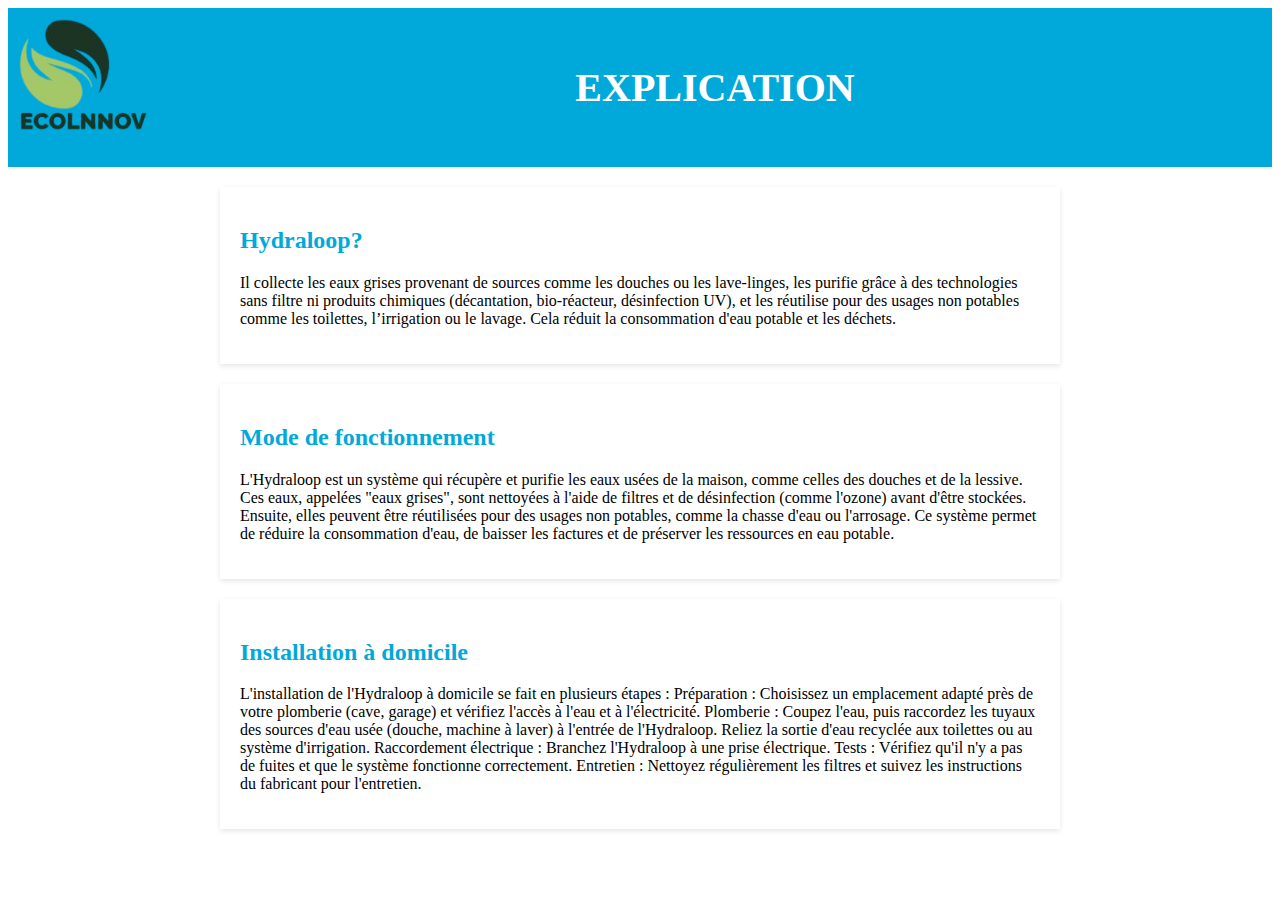
<file: html5_SAMBATRA/Sambatra.html>
<!DOCTYPE html>
<html lang="fr">
<head>

    <link rel="stylesheet" type="text/css" href="Sambatra.css">
    <img src="logo.png" alt="Logo" width="150" height="133" align="left" style="margin-right"/>

</head>
<body>

<header>
<h1><p>EXPLICATION</p></h1>

</header>


<section>
    <h2> Hydraloop? </h2>
    <p>Il collecte les eaux grises provenant de sources comme les douches ou les lave-linges, les purifie grâce à des technologies sans filtre ni produits chimiques (décantation, bio-réacteur, désinfection UV), et les réutilise pour des usages non potables comme les toilettes, l’irrigation ou le lavage. Cela réduit la consommation d'eau potable et les déchets.</p>
</section>

<section>
    <h2> Mode de fonctionnement </h2>
    <p>L'Hydraloop est un système qui récupère et purifie les eaux usées de la maison, comme celles des douches et de la lessive. Ces eaux, appelées "eaux grises", sont nettoyées à l'aide de filtres et de désinfection (comme l'ozone) avant d'être stockées. Ensuite, elles peuvent être réutilisées pour des usages non potables, comme la chasse d'eau ou l'arrosage. Ce système permet de réduire la consommation d'eau, de baisser les factures et de préserver les ressources en eau potable.</p>
	<ul>

       
  


    </ul>
</section>

<section>
<h2> Installation à domicile </h2>
<p>L'installation de l'Hydraloop à domicile se fait en plusieurs étapes :

Préparation : Choisissez un emplacement adapté près de votre plomberie (cave, garage) et vérifiez l'accès à l'eau et à l'électricité.

Plomberie : Coupez l'eau, puis raccordez les tuyaux des sources d'eau usée (douche, machine à laver) à l'entrée de l'Hydraloop. Reliez la sortie d'eau recyclée aux toilettes ou au système d'irrigation.

Raccordement électrique : Branchez l'Hydraloop à une prise électrique.

Tests : Vérifiez qu'il n'y a pas de fuites et que le système fonctionne correctement.

Entretien : Nettoyez régulièrement les filtres et suivez les instructions du fabricant pour l'entretien.</h2></p>


      <ul>
       
       



   </ul>
   </p>

</section>


</body>
</html>
</file>
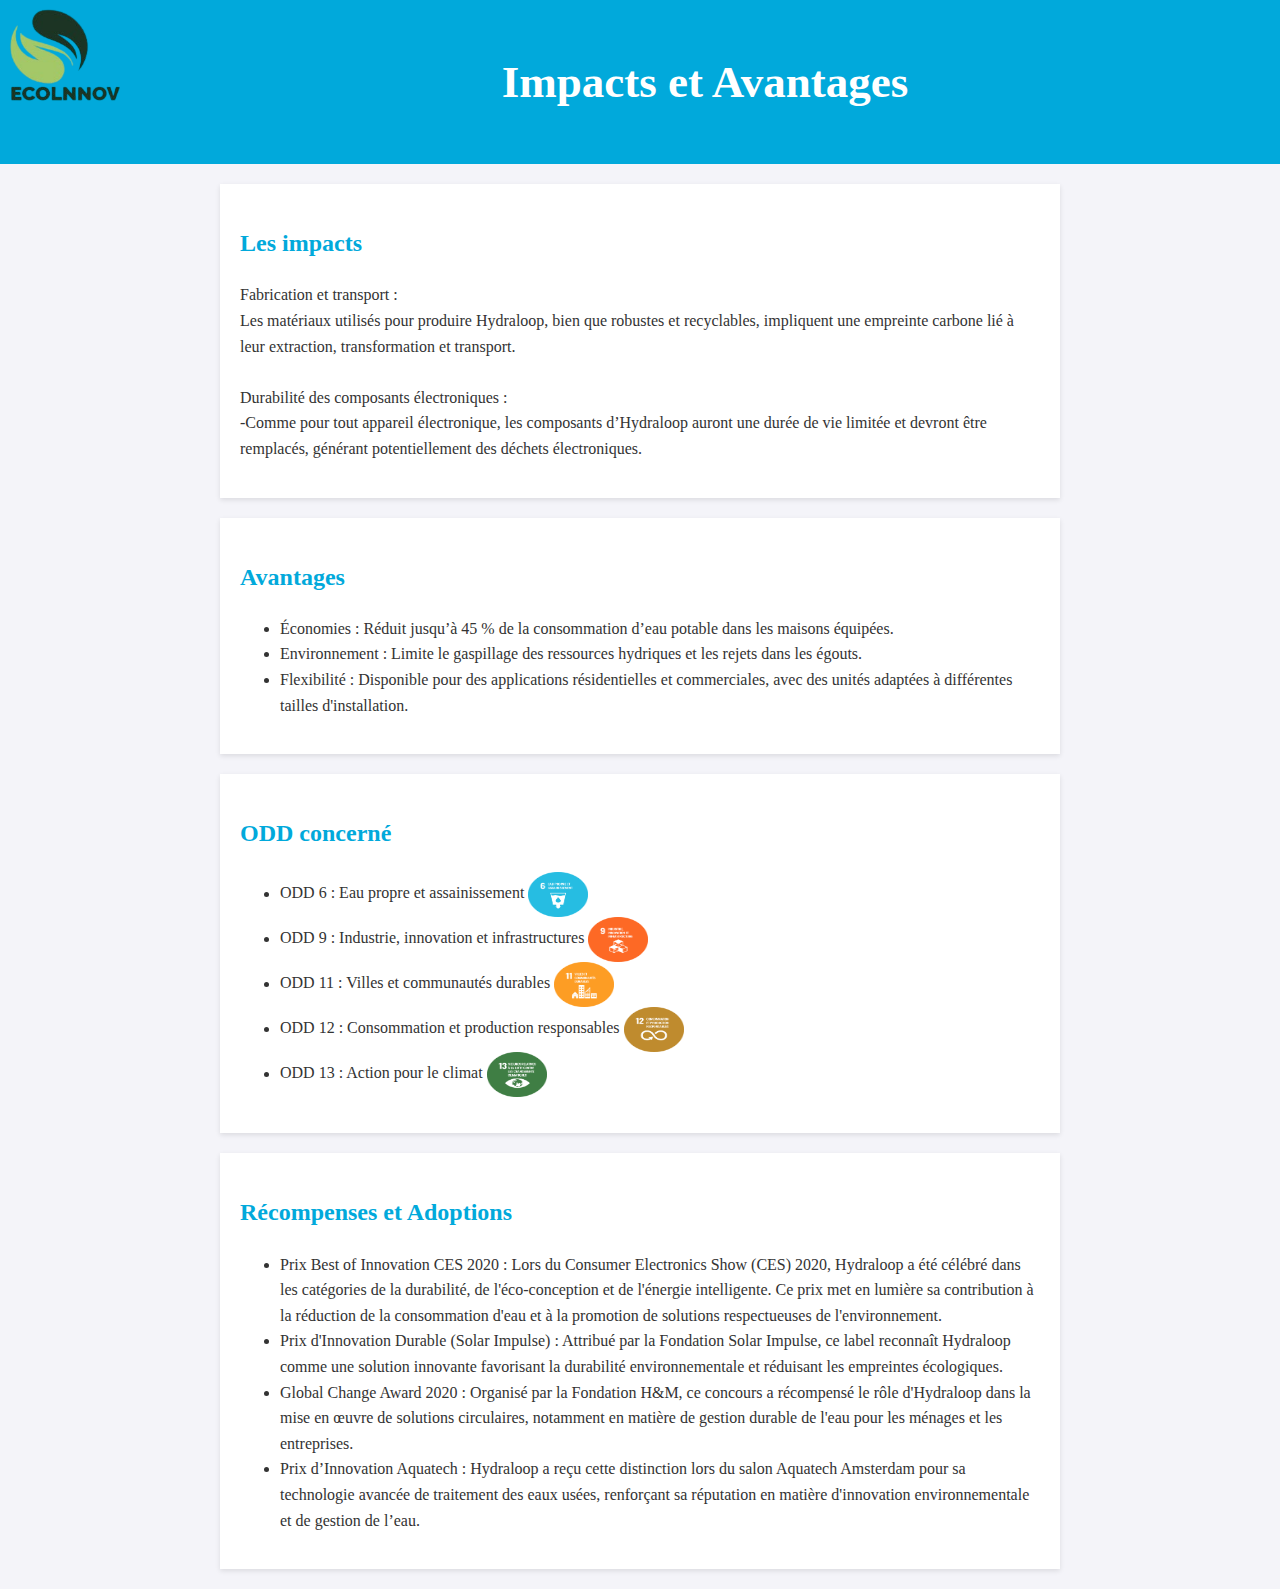
<file: Html_Nessim/new 1.html>
<!DOCTYPE html>
<html lang="fr">
<head>
   
    <link rel="stylesheet" type="text/css" href="STYLEness.css">
    <img src="logo.png" alt="" width="130" height="110" align="left" style="margin-right"/>
	
</head>
<body>

<header>
    
    <p> <h1>Impacts et Avantages</h1></p>

</header>


<section>
    <h2>Les impacts</h2>
    <p>
        
         Fabrication et transport : <br/>
		Les matériaux utilisés pour produire Hydraloop, bien que robustes et recyclables, impliquent une empreinte carbone lié à leur extraction, transformation et transport.<br/><br/>
		 Durabilité des composants électroniques :<br/>
		-Comme pour tout appareil électronique, les composants d’Hydraloop auront une durée de vie limitée et devront être remplacés, générant potentiellement des déchets électroniques.

      </p>
</section>

<section>
    <h2>Avantages</h2>
    <p>
      <ul> 
	  <li> Économies : Réduit jusqu’à 45 % de la consommation d’eau potable dans les maisons équipées.</li> 
      <li> Environnement : Limite le gaspillage des ressources hydriques et les rejets dans les égouts.</li> 
      <li> Flexibilité : Disponible pour des applications résidentielles et commerciales, avec des unités adaptées à différentes tailles d'installation.</li> 
	  </ul>
   </p>

</section>

<section>
    <h2>ODD concerné</h2>
    <ul>
        
        <li>ODD 6 : Eau propre et assainissement <img src="odd-6.png" alt="" width="60" height="45" align="center"/></li>
		<li>ODD 9 : Industrie, innovation et infrastructures <img src="odd-9.png" alt="" width="60" height="45" align="center"/></li>
        <li>ODD 11 : Villes et communautés durables <img src="11-odd.png" alt="" width="60" height="45" align="center"/></li>
        <li>ODD 12 : Consommation et production responsables <img src="12-odd.png" alt="" width="60" height="45" align="center"/></li>
		<li> ODD 13 : Action pour le climat <img src="13-odd.png" alt="" width="60" height="45" align="center"/></li>
		
		
    </ul>
</section>
 <video class="crs" src="oddvidéo.mp4" width="450" height="350" controls> </video> 
 
<section>
    <h2>Récompenses et Adoptions</h2>
    <p>
      <ul>
        
        <li> Prix Best of Innovation CES 2020 : Lors du Consumer Electronics Show (CES) 2020, Hydraloop a été célébré dans les catégories de la durabilité, de l'éco-conception et de l'énergie intelligente. Ce prix met en lumière sa contribution à la réduction de la consommation d'eau et à la promotion de solutions respectueuses de l'environnement.</li> 
		<li> Prix d'Innovation Durable (Solar Impulse) : Attribué par la Fondation Solar Impulse, ce label reconnaît Hydraloop comme une solution innovante favorisant la durabilité environnementale et réduisant les empreintes écologiques.</li>
		<li> Global Change Award 2020 : Organisé par la Fondation H&M, ce concours a récompensé le rôle d'Hydraloop dans la mise en œuvre de solutions circulaires, notamment en matière de gestion durable de l'eau pour les ménages et les entreprises.</li>
		<li> Prix d’Innovation Aquatech : Hydraloop a reçu cette distinction lors du salon Aquatech Amsterdam pour sa technologie avancée de traitement des eaux usées, renforçant sa réputation en matière d'innovation environnementale et de gestion de l’eau.</li>
   </ul>
   </p>

</section>


</body>
</html>
</file>
<file: html5_SAMBATRA/Sambatra.css>
}
<style>
        body {
            font-family: Lucia Bright;
            line-height: 1.6;
            margin: 0;
            padding: 0;
            background-color: #f4f4f9;
            color: #333;
        }
        header {
            background: #01A9DB;
            color: #fff;
            padding: 1rem 0;
            text-align: center;
        }
        section {
            padding: 20px;
            margin: 20px auto;
            max-width: 800px;
            background: #fff;
            box-shadow: 0 2px 5px rgba(0, 0, 0, 0.1);
        }
     
     
h2 {
 color: #01A9DB;
}
        h1 {
 color: #fff;
 font-size: 40px;
 
}

contact a {
            color: #007BFF;
            text-decoration: none;
        }
    </style>
</file>
<file: Html_Nessim/STYLEness.css>
nav {
  background-color: #01A9DB;
  color: white;
  padding: 0px ;
  text-align: center;
		}

nav a {
  color: white;
  text-decoration: none;
  padding: 10px 20px;
  margin: 0 10px;
  border-radius: 10px;
  background-color: #0B4C5F;
}

nav a:hover {
  background-color: #2E2E2E;
}

       
		body {
            font-family: Lucia Bright;
            line-height: 1.6;
            margin: 0;
            padding: 0;
            background-color: #f4f4f9;
            color: #333;
        }
        header {
            background: #01A9DB;
            color: #fff;
            padding: 1rem 0;
            text-align: center;
        }
        section {
            padding: 20px;
            margin: 20px auto;
            max-width: 800px;
            background: #fff;
            box-shadow: 0 2px 5px rgba(0, 0, 0, 0.1);
        }
     
     
		h2 {
		  color: #01A9DB;
		 }
        h1 {
		  color: #fff;
		  font-size: 45px;
		}
		
		contact a {
            color: #007BFF;
            text-decoration: none;
        }
	.crs	{
    position: absolute;
    top: 780px;
    left: 1425px;
}
</file>
